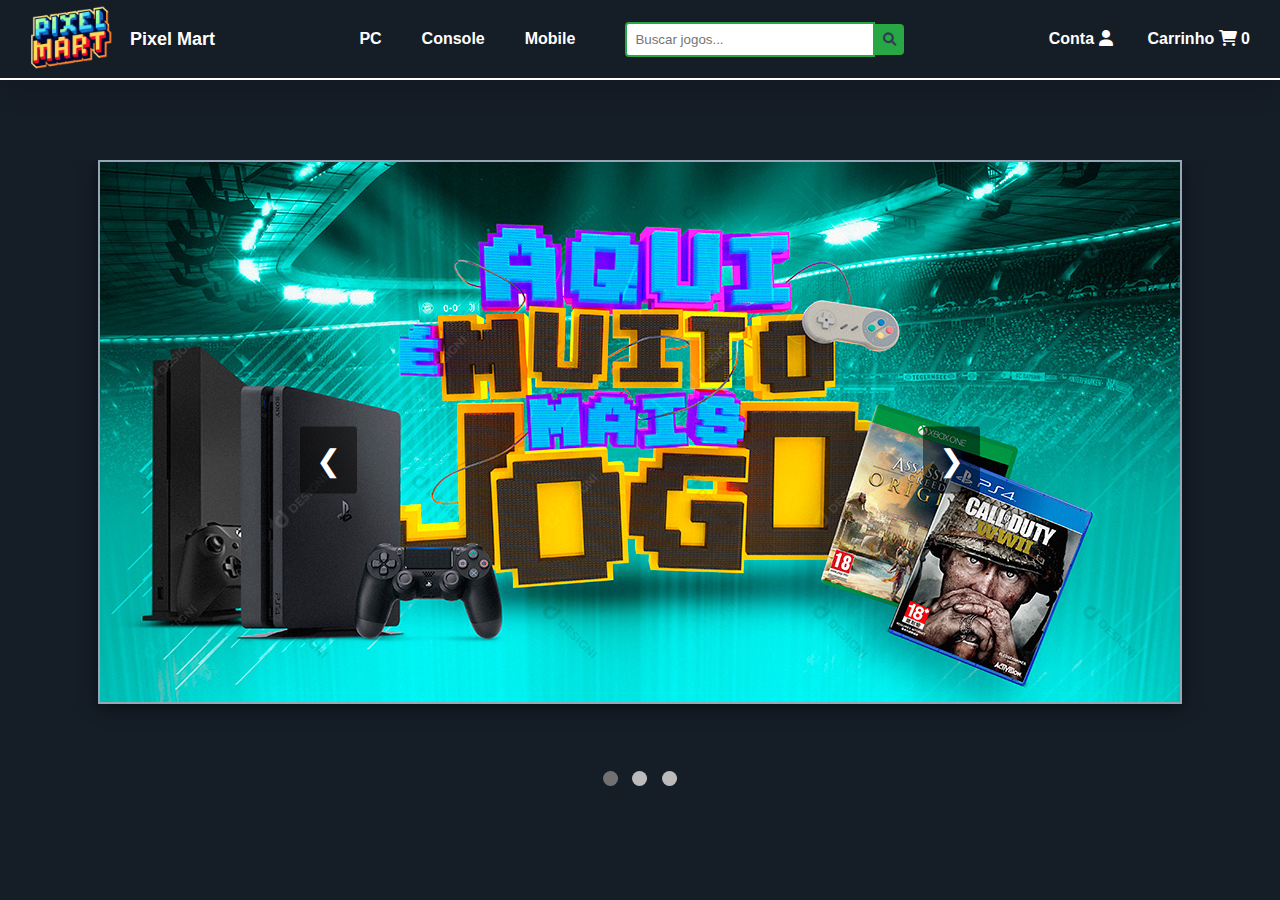
<file: FRONT END/Site/index.html>
<!DOCTYPE html>
<html lang="pt-BR">
<head>
    <meta charset="UTF-8">
    <meta name="viewport" content="width=device-width, initial-scale=1.0">
    <title>PixelMart</title>

    <link rel="stylesheet" href="style.css">
    <link rel="stylesheet" href="https://cdnjs.cloudflare.com/ajax/libs/font-awesome/6.0.0-beta3/css/all.min.css">
</head>
<body>
    <!-- Barra de navegação -->
    <!-- NOTA: Para não deixar em branco algumas opções usar o page_not_found.html -->
    <header>
        <div class="nav-left">
            <div class="logo">
                <img src="img/pixel.png" alt="Logo">
            </div>
            <span>Pixel Mart</span>
        </div>
        <div class="nav-center">
            <div class="dropdown">
                <a>PC</a>
                <div class="dropdown-content">
                    <a href="steam.html">Steam</a>
                    <a href="page_not_found.html">Epic</a>
                    <a href="page_not_found.html">Rockstar</a>
                </div>
            </div>
            <div class="dropdown">
                <a>Console</a>
                <div class="dropdown-content">
                    <a href="ps4.html">PS4</a>
                    <a href="page_not_found.html">PS5</a>
                    <a href="page_not_found.html">Xbox</a>
                </div>
            </div>
            <div class="dropdown">
                <a>Mobile</a>
                <div class="dropdown-content">
                    <a href="appstore.html">AppStore</a>
                    <a href="page_not_found.html">Play Store</a> 
                </div>
            </div>
            <!-- Mecanismo de busca -->
            <div class="search-bar">
                <input type="text" id="search" placeholder="Buscar jogos..." onkeydown="if(event.key === 'Enter') searchGames()">
                <button onclick="searchGames()"><i class="fas fa-search"></i></button>
            </div>
        </div>

        <div class="nav-right">
            <a href="login.html">Conta <i class="fas fa-user"></i></a>
            <a href="cart_summary.html">Carrinho <i class="fas fa-shopping-cart"></i> <span id="cart-count">0</span></a>
        </div>
    </header>

    <!-- Banner do Slideshow -->
    <div class="banner-container">
        <div class="banner-slide fade" style="display: block;">
            <img src="img/banner1.jpg" alt="Imagem 1">
        </div>
        <div class="banner-slide fade">
            <img src="img/skyrin.jpg" alt="Imagem 2">
        </div>
        <div class="banner-slide fade">
            <img src="img/banner2.jpg" alt="Imagem 3">
        </div>

     
        <a class="prev" onclick="plusSlides(-1)">&#10094;</a>
        <a class="next" onclick="plusSlides(1)">&#10095;</a>
    </div>

 
    <div class="dot-container">
        <span class="dot" onclick="currentSlide(1)"></span>
        <span class="dot" onclick="currentSlide(2)"></span>
        <span class="dot" onclick="currentSlide(3)"></span>
    </div>

    <script src="script.js"></script>
    <script src="conexao.js"></script>
</body>
</html>
</file>
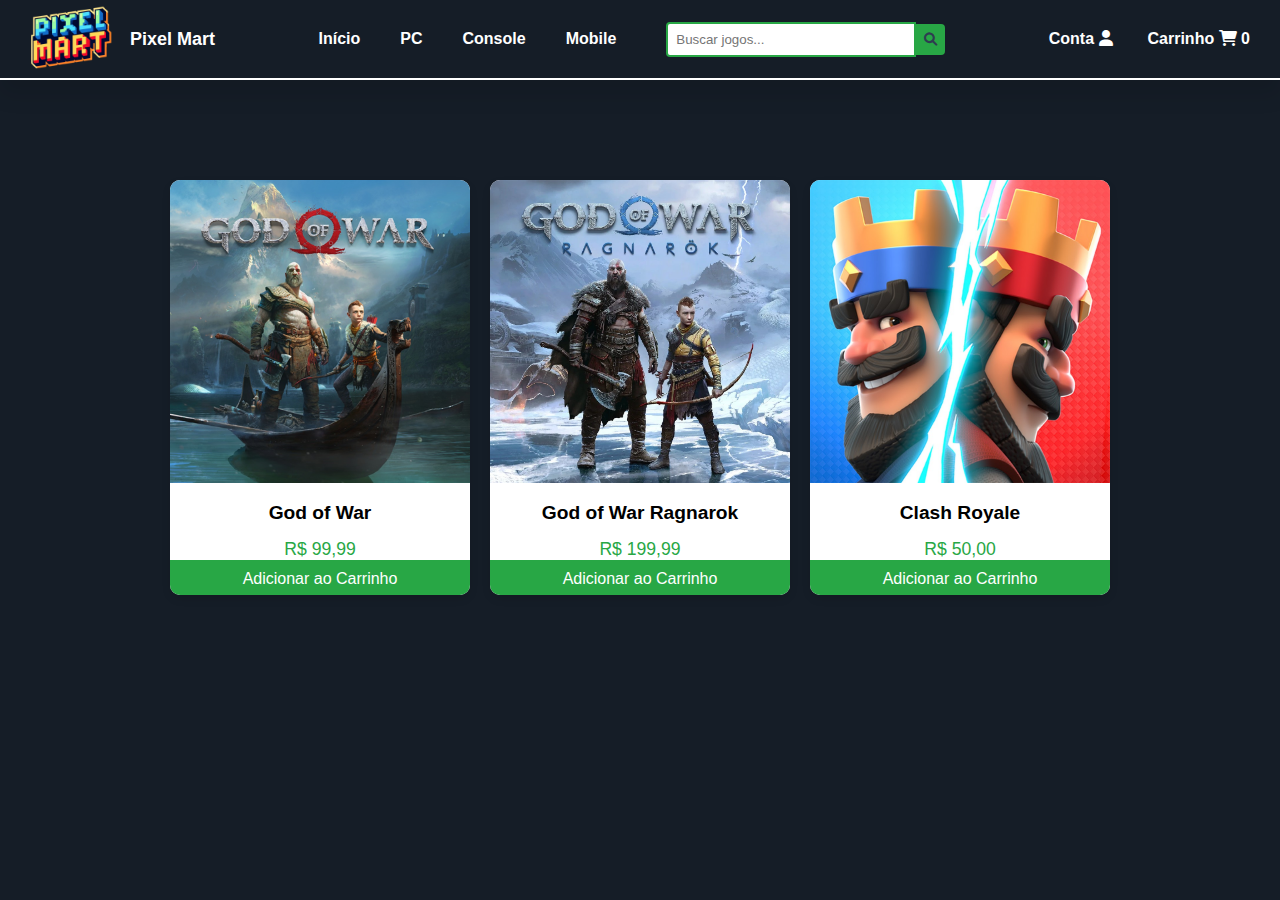
<file: FRONT END/Site/appstore.html>
<!DOCTYPE html>
<html lang="pt-BR">
<head>
    <meta charset="UTF-8">
    <meta name="viewport" content="width=device-width, initial-scale=1.0">
    <title>PixelMart</title>
    <link rel="stylesheet" href="style.css">
    <link rel="stylesheet" href="https://cdnjs.cloudflare.com/ajax/libs/font-awesome/6.0.0-beta3/css/all.min.css">
</head>
<body>
    <header>
        <div class="nav-left">
            <div class="logo">
                <img src="img/pixel.png" alt="Logo">
            </div>
            <span>Pixel Mart</span>
        </div>
        <div class="nav-center">
            <a href="index.html">Início</a>
            <div class="dropdown">
                <a>PC</a>
                <div class="dropdown-content">
                    <a href="steam.html">Steam</a>
                    <a href="page_not_found.html">Epic</a>
                    <a href="page_not_found.html">Rockstar</a>
                </div>
            </div>
            <div class="dropdown">
                <a>Console</a>
                <div class="dropdown-content">
                    <a href="ps4.html">PS4</a>
                    <a href="page_not_found.html">PS5</a>
                    <a href="page_not_found.html">Xbox</a>
                </div>
            </div>
            <div class="dropdown">
                <a>Mobile</a>
                <div class="dropdown-content">
                    <a href="appstore.html">AppStore</a>
                    <a href="page_not_found.html">Play Store</a>
                </div>
            </div>
            <div class="search-bar">
                <input type="text" id="search" placeholder="Buscar jogos..." onkeydown="if(event.key === 'Enter') searchGames()">
                <button onclick="searchGames()"><i class="fas fa-search"></i></button>
            </div>
        </div>

        <div class="nav-right">
            <a href="login.html">Conta <i class="fas fa-user"></i></a>
            <a href="cart_summary.html">Carrinho <i class="fas fa-shopping-cart"></i> <span id="cart-count">0</span></a>
        </div>
    </header>

    <div id="games">
        <div id="games-grid" class="games-grid">
            <div class="game-card">
                <img src="img/god1.png" alt="">
                <h3>God of War</h3>
                <p>R$ 99,99</p>
                <button onclick="addToCart({ id: 1, name: 'God of War', price: 99.99, image: 'img/god1.png' })">Adicionar ao Carrinho</button>
            </div>
            <div class="game-card">
                <img src="img/god2.png" alt="">
                <h3>God of War Ragnarok</h3>
                <p>R$ 199,99</p>
                <button onclick="addToCart({ id: 2, name: 'God of War Ragnarok', price: 199.99, image: 'img/god2.png' })">Adicionar ao Carrinho</button>
            </div>
            <div class="game-card">
                <img src="img/royale.png" alt="">
                <h3>Clash Royale</h3>
                <p>R$ 50,00</p>
                <button onclick="addToCart({ id: 4, name: 'Clash Royale', price: 50.00, image: 'img/royale.png' })">Adicionar ao Carrinho</button>
            </div>
            
        </div>
    </div>

    <script src="script.js"></script> 
</body>
</html>
</file>
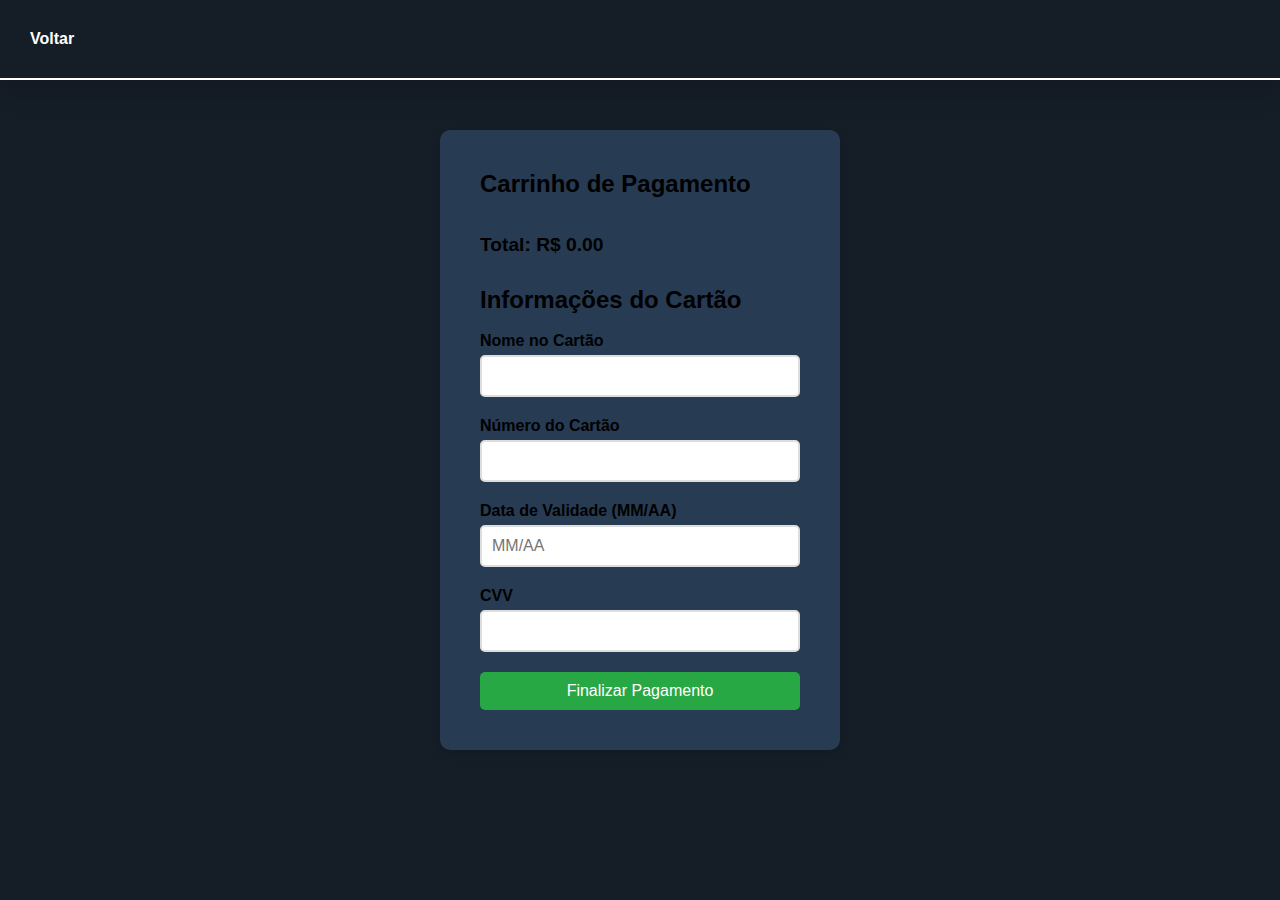
<file: FRONT END/Site/cart.html>
<!DOCTYPE html>
<html lang="pt-br">
<head>
    <meta charset="UTF-8">
    <meta name="viewport" content="width=device-width, initial-scale=1.0">
    <title>Carrinho de Pagamento</title>
   <link rel="stylesheet" href="style.css">
</head>
<body>
    <header>
        <div class="nav-left">
            <a href="cart_summary.html">Voltar</a>
        </div>
    </header>

    <div class="payment-container">
        <h2>Carrinho de Pagamento</h2>
        <br>
        <br>
        <div class="cart-summary">
            <p>Total: <strong id="cart-total">R$ 0.00</strong></p>
        </div>

        <form class="payment-form" onsubmit="finalizePayment(event)">
            <h2>Informações do Cartão</h2>
            <br>
            <label for="card-name">Nome no Cartão</label>
            <input type="text" id="card-name" name="card-name" required>

            <label for="card-number">Número do Cartão</label>
            <input type="text" id="card-number" name="card-number" required>

            <label for="expiry-date">Data de Validade (MM/AA)</label>
            <input type="text" id="expiry-date" name="expiry-date" required placeholder="MM/AA">

            <label for="cvv">CVV</label>
            <input type="text" id="cvv" name="cvv" required>

            <button type="submit" class="finalizar-pagamento">Finalizar Pagamento</button>
        </form>
    </div>

    <script>
        // Recupera o carrinho do localStorage e atualiza o total
        let cart = JSON.parse(localStorage.getItem('cart')) || [];
    
        function updateCartTotal() {
            const total = cart.reduce((sum, item) => sum + item.price, 0);
            document.getElementById('cart-total').textContent = `R$ ${total.toFixed(2)}`;
        }
    
        // Validação e envio das informações do pagamento
        async function finalizePayment(event) {
            event.preventDefault(); // Impede o envio padrão do formulário
    
            // Recuperar os valores do formulário
            const cardName = document.getElementById('card-name').value.trim();
            const cardNumber = document.getElementById('card-number').value.trim();
            const expiryDate = document.getElementById('expiry-date').value.trim();
            const cvv = document.getElementById('cvv').value.trim();
    
            // Validações simples
            if (!cardName || !cardNumber || !expiryDate || !cvv) {
                alert("Por favor, preencha todos os campos do formulário.");
                return;
            }
    
            if (cardNumber.length !== 16 || isNaN(cardNumber)) {
                alert("O número do cartão deve conter 16 dígitos.");
                return;
            }
    
            if (cvv.length !== 3 || isNaN(cvv)) {
                alert("O CVV deve conter 3 dígitos.");
                return;
            }
    
            // Simulação de envio para o backend
            const total = cart.reduce((sum, item) => sum + item.price, 0);
    
            const paymentData = {
                nomeNoCartao: cardName,
                numeroDoCartao: cardNumber,
                dataValidade: expiryDate,
                cvv: cvv,
                valorTotal: total
            };
    
            try {
                // Simulação de requisição POST
                const response = await fetch('http://localhost:8080/pagamentos', {
                    method: 'POST',
                    headers: {
                        'Content-Type': 'application/json'
                    },
                    body: JSON.stringify(paymentData)
                });
    
                if (response.ok) {
                    const result = await response.json();
                    alert("Pagamento realizado com sucesso!");
                    localStorage.removeItem('cart'); // Limpa o carrinho após o pagamento
                    window.location.href = 'index.html'; // Redireciona para a página de sucesso
                } else {
                    const errorData = await response.json();
                    alert(errorData.message || "Ocorreu um erro ao processar o pagamento.");
                }
            } catch (error) {
                alert("Erro ao se conectar ao servidor. Tente novamente mais tarde.");
                console.error(error);
            }
        }
    
        // Atualiza o total no carregamento da página
        window.onload = updateCartTotal;
    </script>  
</body>
</html>
</file>
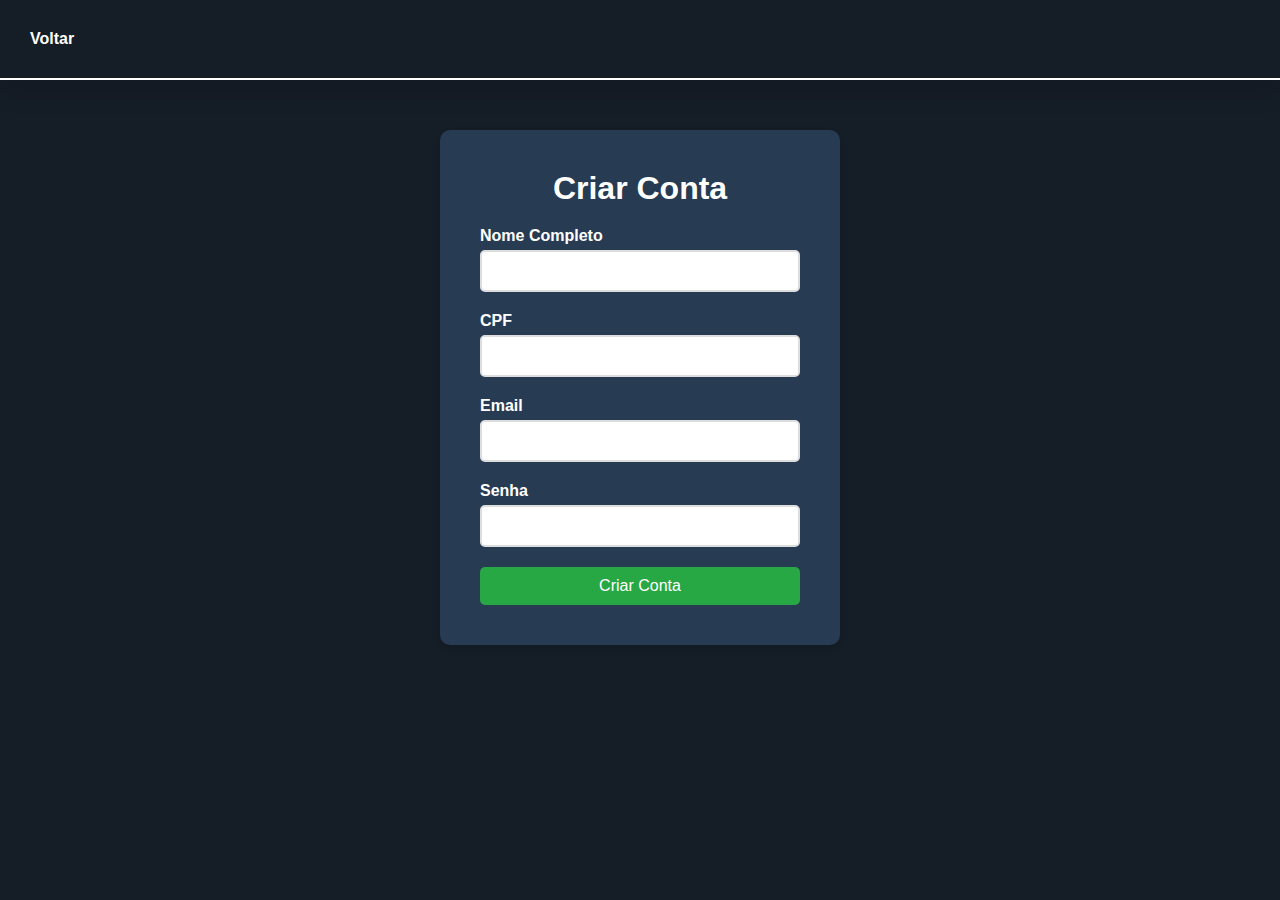
<file: FRONT END/Site/create_account.html>
<!DOCTYPE html>
<html lang="pt-br">
<head>
    <meta charset="UTF-8">
    <meta name="viewport" content="width=device-width, initial-scale=1.0">
    <title>Criar Conta</title>
    <link rel="stylesheet" href="style.css">
</head>
<body>
    <header>
        <div class="nav-left">
            <a href="index.html">Voltar</a>

        </div>
    </header>

    <div class="create-account-container">
        <h1>Criar Conta</h1>
        <form>
            <label for="nome_completo">Nome Completo</label>
            <input type="text" id="nome_completo" name="nome_completo" required>

            <label for="cpf">CPF</label>
            <input type="text" id="cpf" name="cpf" required>

            <label for="email">Email</label>
            <input type="email" id="email" name="email" required>

            <label for="password">Senha</label>
            <input type="password" id="password" name="password" required>

            <button type="submit">Criar Conta</button>
        </form>
    </div>

    <script src="conexao.js"></script>
</body>
</html>
</file>
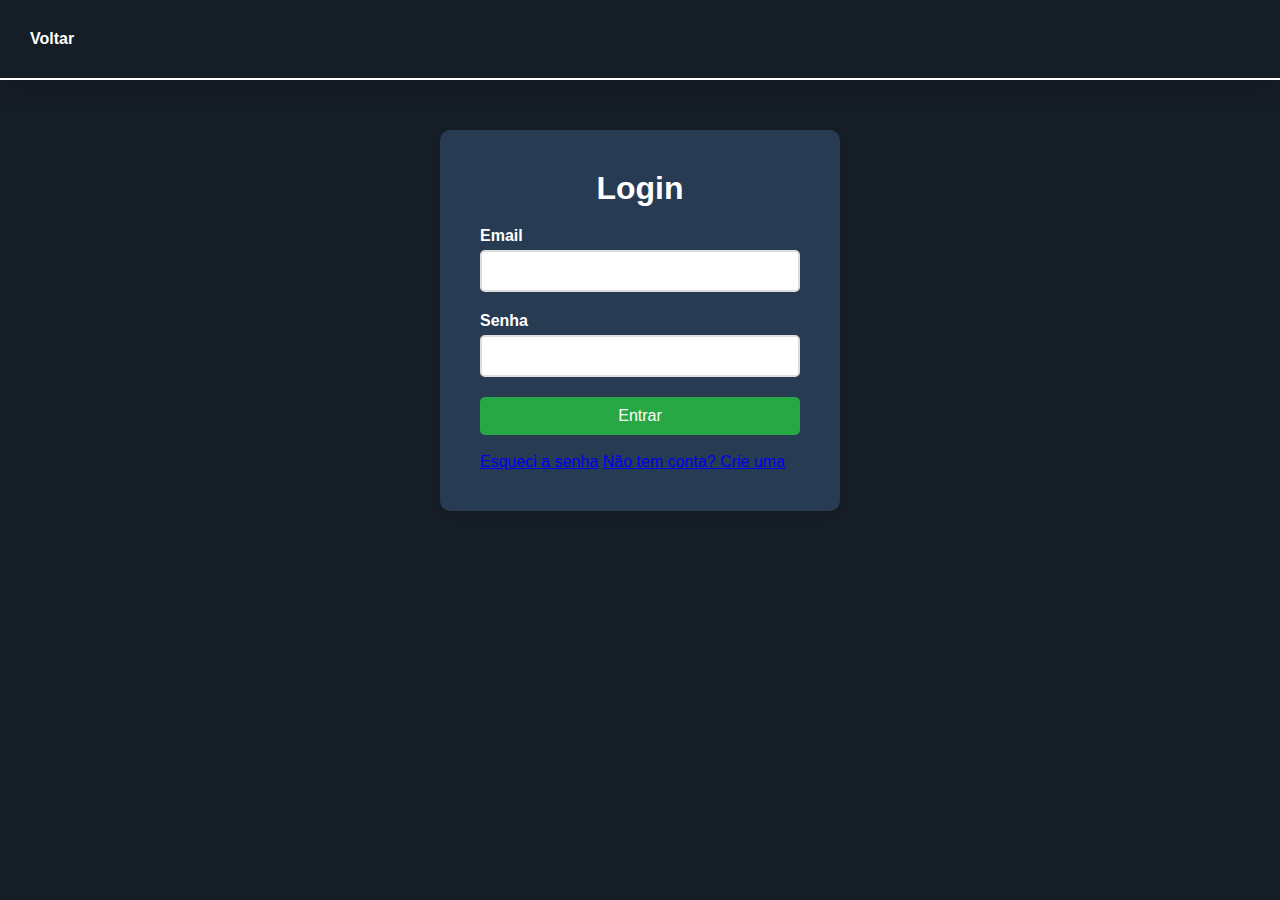
<file: FRONT END/Site/login.html>
<!DOCTYPE html>
<html lang="pt-br">
<head>
    <meta charset="UTF-8">
    <meta name="viewport" content="width=device-width, initial-scale=1.0">
    <title>Loja de Jogos - Login</title>
    <link rel="stylesheet" href="style.css">
</head>
<body>
    <header>
        <div class="nav-left">
            <a href="index.html">Voltar</a>
        </div>
    </header>

    <div class="login-container">
        <h1>Login</h1>
        <!-- Formulário de login único -->
        <form id="formLogin">
            <label for="username">Email</label>
            <input type="text" id="username" name="username" required>

            <label for="password">Senha</label>
            <input type="password" id="password" name="password" required>

            <button type="submit">Entrar</button>
        </form>
        <br>
        <div class="login-options">
            <a href="page_not_found.html">Esqueci a senha</a>
            <a href="create_account.html">Não tem conta? Crie uma</a>
        </div>
    </div>

    <script src="login.js"></script>
</body>
</html>
</file>
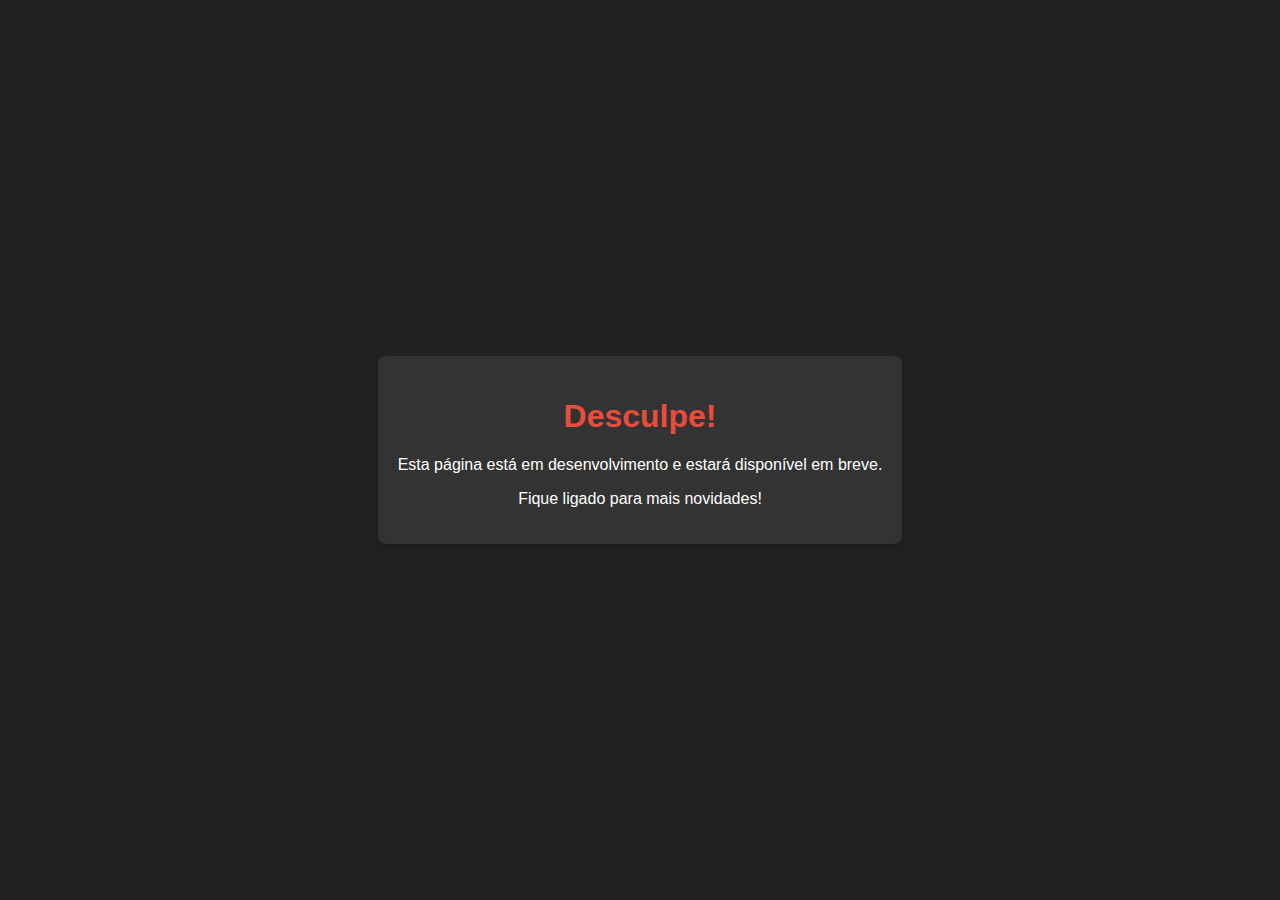
<file: FRONT END/Site/page_not_found.html>
<!DOCTYPE html>
<html lang="pt-BR">
<head>
    <meta charset="UTF-8">
    <meta name="viewport" content="width=device-width, initial-scale=1.0">
    <title>Página em Desenvolvimento</title>
    <style>
        body {
            display: flex;
            justify-content: center;
            align-items: center;
            height: 100vh;
            margin: 0;
            background-color: #222;
            color: #fff;
            font-family: Arial, sans-serif;
            text-align: center;
        }
        .container {
            max-width: 600px;
            padding: 20px;
            border-radius: 8px;
            background-color: #333;
            box-shadow: 0 4px 8px rgba(0, 0, 0, 0.2);
        }
        h1 {
            color: #e74c3c;
        }
    </style>
</head>
<body>
    <div class="container">
        <h1>Desculpe!</h1>
        <p>Esta página está em desenvolvimento e estará disponível em breve.</p>
        <p>Fique ligado para mais novidades!</p>
    </div>
</body>
</html>
</file>
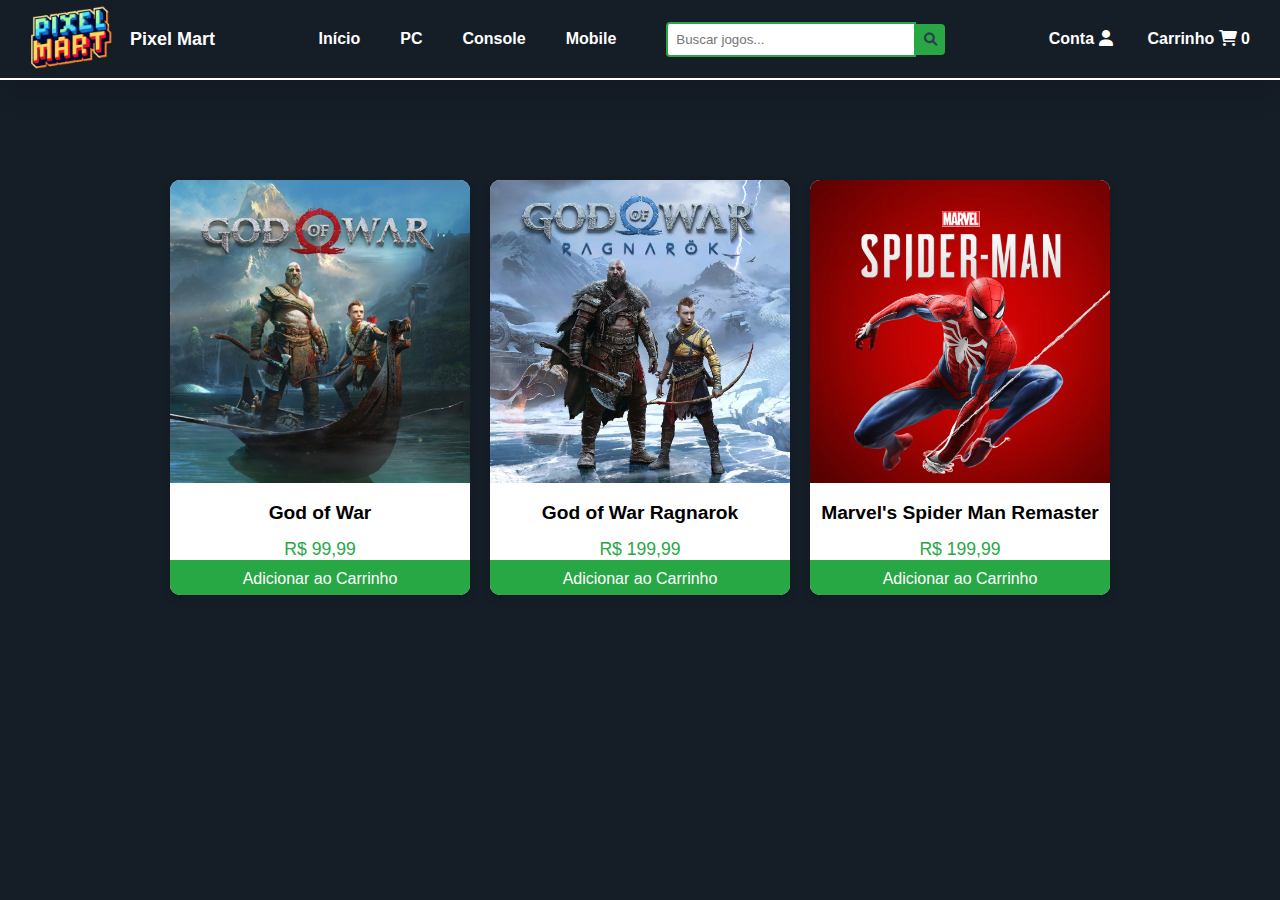
<file: FRONT END/Site/ps4.html>
<!DOCTYPE html>
<html lang="pt-BR">
<head>
    <meta charset="UTF-8">
    <meta name="viewport" content="width=device-width, initial-scale=1.0">
    <title>PixelMart</title>
    <link rel="stylesheet" href="style.css">
    <link rel="stylesheet" href="https://cdnjs.cloudflare.com/ajax/libs/font-awesome/6.0.0-beta3/css/all.min.css">
</head>
<body>
    <header>
        <div class="nav-left">
            <div class="logo">
                <img src="img/pixel.png" alt="Logo">
            </div>
            <span>Pixel Mart</span>
        </div>
        <div class="nav-center">
            <a href="index.html">Início</a>
            <div class="dropdown">
                <a>PC</a>
                <div class="dropdown-content">
                    <a href="steam.html">Steam</a>
                    <a href="page_not_found.html">Epic</a>
                    <a href="page_not_found.html">Rockstar</a>
                </div>
            </div>
            <div class="dropdown">
                <a>Console</a>
                <div class="dropdown-content">
                    <a href="ps4.html">PS4</a>
                    <a href="page_not_found.html">PS5</a>
                    <a href="page_not_found.html">Xbox</a>
                </div>
            </div>
            <div class="dropdown">
                <a>Mobile</a>
                <div class="dropdown-content">
                    <a href="appstore.html">AppStore</a>
                    <a href="page_not_found.html">Play Store</a>
                </div>
            </div>
            <div class="search-bar">
                <input type="text" id="search" placeholder="Buscar jogos..." onkeydown="if(event.key === 'Enter') searchGames()">
                <button onclick="searchGames()"><i class="fas fa-search"></i></button>
            </div>
        </div>
        <div class="nav-right">
            <a href="login.html">Conta <i class="fas fa-user"></i></a>
            <a href="cart_summary.html">Carrinho <i class="fas fa-shopping-cart"></i> <span id="cart-count">0</span></a>
        </div>
    </header>

    <div id="games">
        <div id="games-grid" class="games-grid">
            <div class="game-card">
                <img src="img/god1.png" alt="">
                <h3>God of War</h3>
                <p>R$ 99,99</p>
                <button onclick="addToCart({ id: 1, name: 'God of War', price: 99.99, image: 'img/god1.png' })">Adicionar ao Carrinho</button>
            </div>
            <div class="game-card">
                <img src="img/god2.png" alt="">
                <h3>God of War Ragnarok</h3>
                <p>R$ 199,99</p>
                <button onclick="addToCart({ id: 2, name: 'God of War Ragnarok', price: 199.99, image: 'img/god2.png' })">Adicionar ao Carrinho</button>
            </div>
            <div class="game-card">
                <img src="img/spider.png" alt="">
                <h3>Marvel's Spider Man Remaster</h3>
                <p>R$ 199,99</p>
                <button onclick="addToCart({ id: 3, name: 'Marvels Spider Man Remaster', price: 199.99, image: 'img/spider.png' })">Adicionar ao Carrinho</button>
            </div>
            
        </div>
    </div>

    <script src="script.js"></script> 
</body>
</html>
</file>
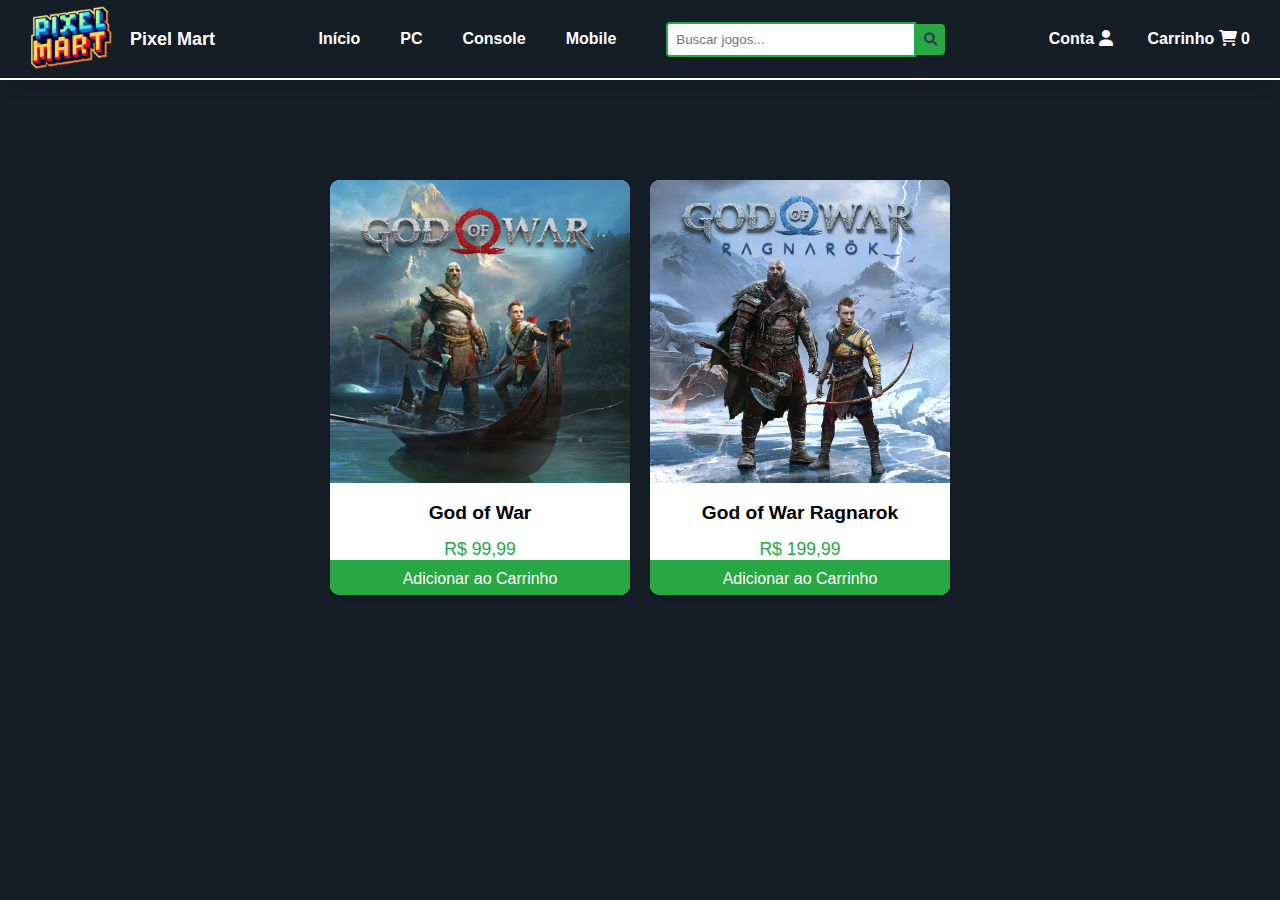
<file: FRONT END/Site/steam.html>
<!DOCTYPE html>
<html lang="pt-BR">
<head>
    <meta charset="UTF-8">
    <meta name="viewport" content="width=device-width, initial-scale=1.0">
    <title>PixelMart</title>
    <link rel="stylesheet" href="style.css">
    <link rel="stylesheet" href="https://cdnjs.cloudflare.com/ajax/libs/font-awesome/6.0.0-beta3/css/all.min.css">
</head>
<body>
    <header>
        <div class="nav-left">
            <div class="logo">
                <img src="img/pixel.png" alt="Logo">
            </div>
            <span>Pixel Mart</span>
        </div>
        <div class="nav-center">
            <a href="index.html">Início</a>
            <div class="dropdown">
                <a>PC</a>
                <div class="dropdown-content">
                    <a href="steam.html">Steam</a>
                    <a href="page_not_found.html">Epic</a>
                    <a href="page_not_found.html">Rockstar</a>
                </div>
            </div>
            <div class="dropdown">
                <a>Console</a>
                <div class="dropdown-content">
                    <a href="ps4.html">PS4</a>
                    <a href="page_not_found.html">PS5</a>
                    <a href="page_not_found.html">Xbox</a>
                </div>
            </div>
            <div class="dropdown">
                <a>Mobile</a>
                <div class="dropdown-content">
                    <a href="appstore.html">AppStore</a>
                    <a href="page_not_found.html">Play Store</a>
                </div>
            </div>
            <div class="search-bar">
                <input type="text" id="search" placeholder="Buscar jogos..." onkeydown="if(event.key === 'Enter') searchGames()">
                <button onclick="searchGames()"><i class="fas fa-search"></i></button>
            </div>
        </div>
        <div class="nav-right">
            <a href="login.html">Conta <i class="fas fa-user"></i></a>
            <a href="cart_summary.html">Carrinho <i class="fas fa-shopping-cart"></i> <span id="cart-count">0</span></a>
        </div>
    </header>

    <div id="games">
        <div id="games-grid" class="games-grid">
            <div class="game-card">
                <img src="img/god1.png" alt="">
                <h3>God of War</h3>
                <p>R$ 99,99</p>
                <button onclick="addToCart({ id: 1, name: 'God of War', price: 99.99, image: 'img/god1.png' })">Adicionar ao Carrinho</button>
            </div>
            <div class="game-card">
                <img src="img/god2.png" alt="">
                <h3>God of War Ragnarok</h3>
                <p>R$ 199,99</p>
                <button onclick="addToCart({ id: 2, name: 'God of War Ragnarok', price: 199.99, image: 'img/god2.png' })">Adicionar ao Carrinho</button>
            </div>
        </div>
    </div>

    <script src="script.js"></script> 
</body>
</html>
</file>
<file: FRONT END/Site/style.css>
/* Reset de Estilos */
* {
    margin: 0;
    padding: 0;
    box-sizing: border-box;
    font-family: Arial, sans-serif;
}

body {
    background-color: #151d27;
}

/* Header e Navegação */
header {
    background-color: #151d27;
    color: #fff;
    display: flex;
    justify-content: space-between; 
    align-items: center;
    position: sticky;
    top: 0;
    z-index: 1000;
    padding: 20px 20px; /* Reduzido para evitar expansão desnecessária */
    height: 80px; /* Altura fixa */
    box-shadow: 0 15px 20px rgba(0, 0, 0, 0.1);
    box-sizing: border-box;
    border-bottom: 2px solid #ffffff; 
}

/* Contêiner do logo */
.nav-left {
    display: flex;
    align-items: center; /* Alinha o texto e o logo verticalmente */
    gap: 10px; /* Espaço entre o logo e o texto */
}

/* Estilo do texto ao lado do logo */
.nav-left span {
    font-size: 18px; /* Ajuste o tamanho do texto conforme necessário */
    color: #fff; /* Cor do texto */
    font-weight: bold; /* Destacar o texto */
}
/* Logo ajustável */
.logo img {
    height: 100px;
    width: auto; 
    object-fit: contain; 
}


.nav-center {
    display: flex;
    align-items: center;
    gap: 20px;
}

.nav-right {
    display: flex;
    align-items: center;
    gap: 15px;
}

.dropdown {
    position: relative;
}

.search-bar {
    display: flex;
    align-items: center;
}

.search-bar input {
    padding: 5px;
    border-radius: 5px;
    border: 1px solid #ccc;
}

.search-bar button {
    background-color: #555;
    color: white;
    border: none;
    padding: 5px 10px;
    cursor: pointer;
}



/* Centraliza a navegação e a barra de busca */
.nav-center {
    display: flex;
    align-items: center;
    justify-content: center; 
    flex-grow: 1; 
}

header a {
    color: #fff;
    text-decoration: none;
    margin: 0 10px; 
    font-weight: bold;
    transition: color 0.3s;
}

header a:hover {
    color: #00ff37;
}

/* Dropdown Menu */
.dropdown {
    position: relative;
    display: inline-block;
}

.dropdown-content {
    display: none;
    position: absolute;
    background-color: #333;
    min-width: 160px;
    box-shadow: 0 8px 16px rgba(0, 0, 0, 0.2);
    z-index: 1;
}

.dropdown-content a {
    color: white;
    padding: 12px 16px;
    text-decoration: none;
    display: block;
}

.dropdown:hover .dropdown-content {
    display: block;
}

/* Mecanismo de Busca */
.search-bar {
    display: flex;
    align-items: center;
    margin-left: 20px; 
}

.search-bar input {
    padding: 8px;
    border: 2px solid #28a745;
    border-radius: 4px 0 0 4px;
    width: 250px;
}

.search-bar button {
    padding: 8px;
    background-color: #28a745;
    border: none;
    color: #2e3d50;
    cursor: pointer;
    border-radius: 0 4px 4px 0;
}

.search-bar button:hover {
    background-color: #218838;
}

/* Botões */
.button {
    padding: 10px 20px;
    border: none;
    border-radius: 5px;
    cursor: pointer;
    transition: background-color 0.3s;
    font-size: 16px;
}

.button-primary {
    background-color: #007bff;
    color: #fff;
}

.button-primary:hover {
    background-color: #0056b3;
}

.button-success {
    background-color: #28a745;
    color: #fff;
}

.button-success:hover {
    background-color: #218838;
}

.button-danger {
    background-color: #ff4c4c;
    color: white;
}

.button-danger:hover {
    background-color: #e63939;
}

/* Grid de Jogos */
.games-grid {
    display: flex;
    gap: 20px;
    justify-content: center;
    flex-wrap: wrap;
    padding: 100px;
}

.game-card {
    background-color: #fff;
    border-radius: 10px;
    box-shadow: 0 4px 8px rgba(0, 0, 0, 0.1);
    overflow: hidden;
    text-align: center;
    width: 300px;
}

.game-card img {
    width: 100%;
    height: 73%;
}

.game-card h3 {
    padding: 15px 0;
    font-size: 1.2rem;
}

.game-card p {
    color: #28a745;
    font-size: 1.1rem;
}

.game-card button {
    background-color: #28a745;
    color: #fff;
    border: none;
    padding: 10px;
    width: 100%;
    cursor: pointer;
    font-size: 1rem;
}

.game-card button:hover {
    background-color: #00ff37;
}

/* Contêiner Reutilizável */
.container {
    background-color: #fff;
    border-radius: 10px;
    box-shadow: 0 4px 8px rgba(0, 0, 0, 0.1);
    padding: 40px;
    max-width: 600px;
    margin: 50px auto;
}

.container h1 {
    text-align: center;
    margin-bottom: 20px;
}

/* Login, Criação de Conta e Pagamento */
.login-container,
.create-account-container,
.payment-container {
    background-color: #273b53;
    border-radius: 10px;
    box-shadow: 0 4px 8px rgba(0, 0, 0, 0.1);
    padding: 40px;
    max-width: 400px;
    margin: 50px auto;
}

.login-container h1,
.create-account-container h1 {
    text-align: center;
    margin-bottom: 20px;
    color: white;
}

.login-container form,
.create-account-container form {
    display: flex;
    flex-direction: column;
    color: white;
    
}

.login-container label,
.create-account-container label {
    margin-bottom: 5px;
    font-weight: bold;
    border: black;
}

.login-container input,
.create-account-container input {
    padding: 10px;
    margin-bottom: 20px;
    border: 2px solid #ddd;
    border-radius: 5px;
    font-size: 16px;
}

.login-container button,
.create-account-container button {
    background-color: #28a745;
    color: #fff;
    border: none;
    padding: 10px;
    cursor: pointer;
    font-size: 16px;
    border-radius: 5px;
}

.login-container button:hover,
.create-account-container button:hover {
    background-color: #218838;
}
.finalizar-pagamento {
    background-color: #28a745; 
    color: #fff; 
    border: none; 
    padding: 10px 20px; 
    border-radius: 5px;
    font-size: 16px;
    cursor: pointer; 
    transition: background-color 0.3s, transform 0.2s; 
}

.finalizar-pagamento:hover {
    background-color: #218838; 
    transform: scale(1.05); 
}

.finalizar-pagamento:active {
    transform: scale(0.95); 
}


/* Gênero */
.gender-inputs {
    margin-bottom: 20px;
}

.gender-inputs h2 {
    margin-bottom: 10px;
}

.gender-group {
    margin-bottom: 10px;
}

/* Carrinho de Compras */
.cart-summary {
    margin-bottom: 30px;
}

.cart-summary h2 {
    margin-bottom: 10px;
}

.cart-summary p {
    font-size: 1.2rem;
    font-weight: bold;
}

#cart-items {
    list-style-type: none;
    padding-left: 0;
}

#cart-items li {
    margin-bottom: 10px;
    display: flex;
    justify-content: space-between;
    align-items: center;
    padding: 10px;
    border: 1px solid #ddd;
    border-radius: 5px;
    background-color: #f9f9f9;
}

#cart-items li button {
    background-color: #ff4c4c;
    color: white;
    border: none;
    padding: 5px 10px;
    border-radius: 5px;
    cursor: pointer;
    transition: background-color 0.3s;
}

#cart-items li button:hover {
    background-color: #e63939;
}

/* Formulário de Pagamento */
.payment-form {
    display: flex;
    flex-direction: column;
}

.payment-form label {
    margin-bottom: 5px;
    font-weight: bold;
}

.payment-form input {
    padding: 10px;
    margin-bottom: 20px;
    border: 2px solid #ddd;
    border-radius: 5px;
    font-size: 16px;
}

.banner-container {
    display: flex;
    justify-content: center;
    max-width: 100%;
    margin: 80px auto;
    overflow: hidden;
    height: 600px;
    position: relative; 
}

.banner-slide {
    display: none;
    height: 100%;
    display: flex;
    align-items: center;
    justify-content: center;
}

.banner-slide img {
    width: 100%;
    height: auto;
    max-height: 100%;
    object-fit: contain;
    box-sizing: border-box;
    border: 2px solid #96a6b7; 
    box-shadow: 0 4px 15px rgba(0, 0, 0, 0.5); 
}


.prev, .next {
    cursor: pointer;
    color: white;
    font-size: 30px;
    position: absolute;
    padding: 16px;
    user-select: none;
    top: 50%; 
    transform: translateY(-50%); 
    z-index: 10;
    background-color: rgba(0, 0, 0, 0.5); 
    border-radius: 5%;
}

.prev {
    left: 300px;
}

.next {
    right: 300px; 
}

.dot-container {
    text-align: center;
    padding: 0;
    position: absolute;
    bottom: 110px; 
    left: 50%;
    transform: translateX(-50%);
}

.dot {
    height: 15px;
    width: 15px;
    margin: 0 5px;
    background-color: #bbb;
    border-radius: 50%;
    display: inline-block;
    transition: background-color 0.6s ease;
}

.dot.active {
    background-color: #717171;
}
</file>
